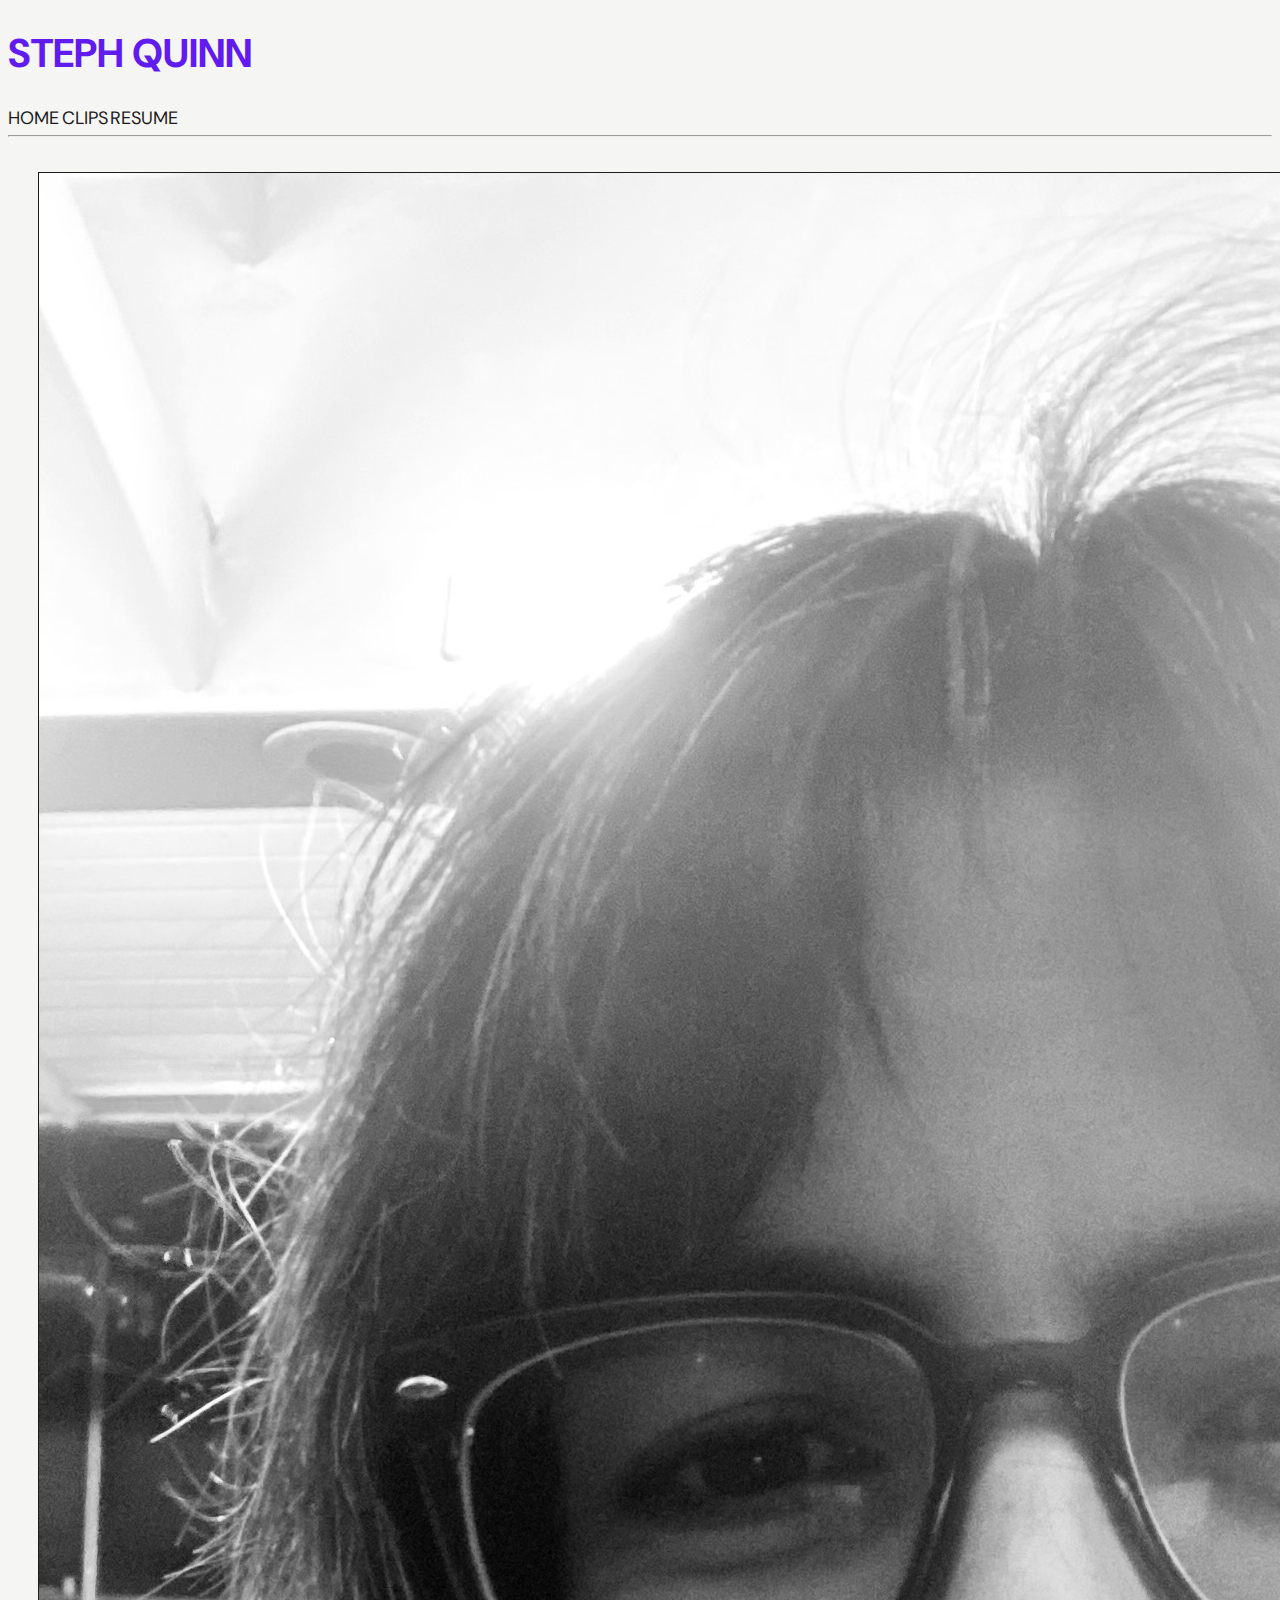
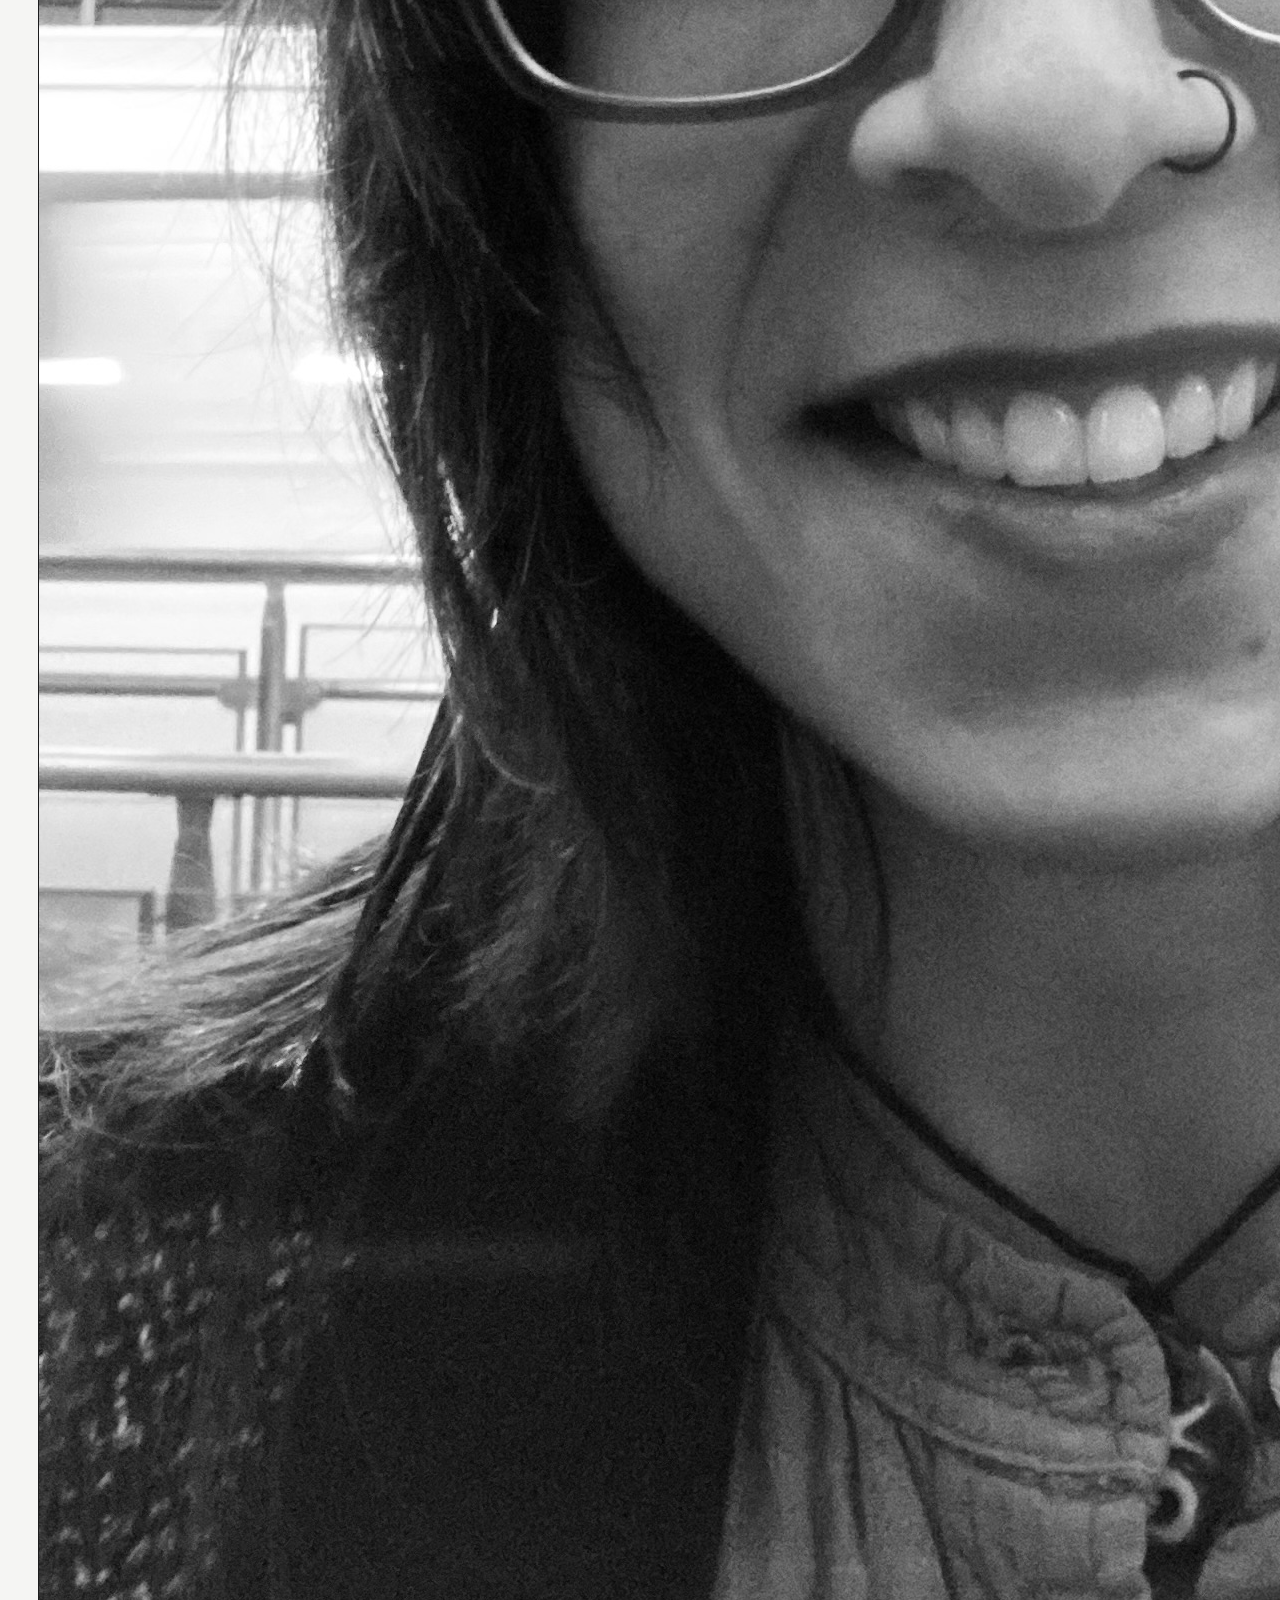
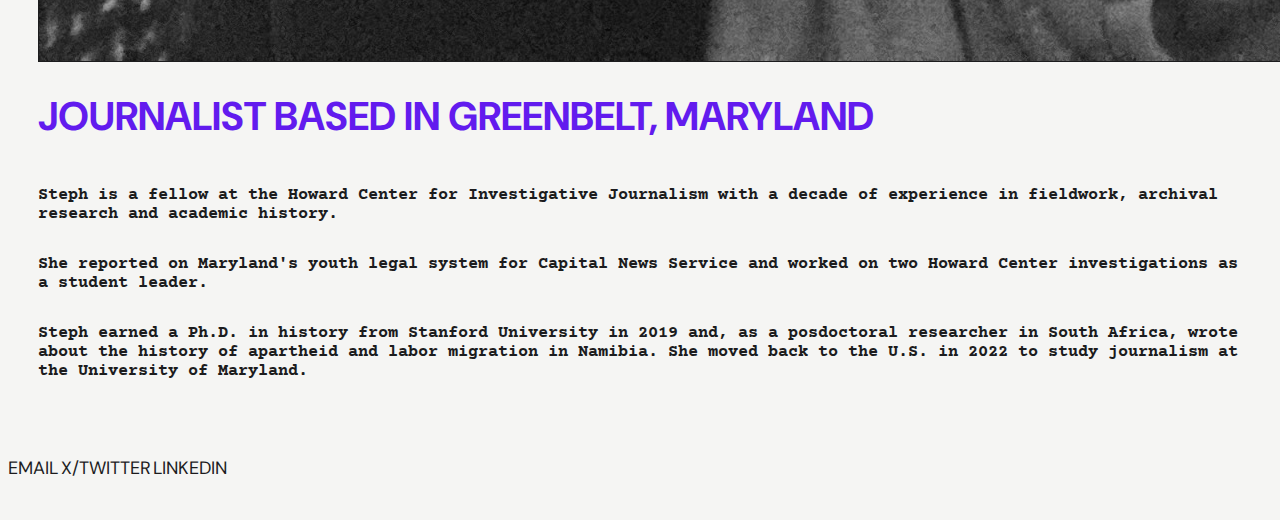
<file: mjday/index.html>
<!DOCTYPE html>
<html lang="en">

<head>
    <meta charset="utf-8">
    <meta name="viewport" content="width=device-width, initial-scale=1.0">
    <meta http-equiv="X-UA-Compatible" content="ie=edge">
    <!--seo-->
    <title>Steph Quinn</title>
    <meta name="description"
        content="Steph Quinn is a journalist with a decade of experience in fieldwork, archival research and academic history.">
    <!--fonts-->
    <link rel="preconnect" href="https://fonts.googleapis.com">
    <link rel="preconnect" href="https://fonts.gstatic.com" crossorigin>
    <link
        href="https://fonts.googleapis.com/css2?family=Courier+Prime:ital,wght@0,400;0,700;1,400;1,700&family=DM+Sans:ital,opsz,wght@0,9..40,100..1000;1,9..40,100..1000&display=swap"
        rel="stylesheet">
    <link href="https://fonts.googleapis.com/css2?family=DM+Sans:ital,opsz,wght@0,9..40,500;1,9..40,500&display=swap"
        rel="stylesheet">

    <!--css-->
    <link href="https://cdn.jsdelivr.net/npm/bootstrap@5.3.0-alpha1/dist/css/bootstrap.min.css" rel="stylesheet"
        integrity="sha384-GLhlTQ8iRABdZLl6O3oVMWSktQOp6b7In1Zl3/Jr59b6EGGoI1aFkw7cmDA6j6gD" crossorigin="anonymous">
    <link rel="stylesheet" href="assets/css/site.css">
</head>

<body>
    <div class="container-fluid">
        <header>
            <div class="row">
                <div class="col-md-8">
                    <h1>
                        Steph Quinn
                    </h1>
                </div>
                <div class="col-md-4">
                    <nav class="gap-3 d-flex justify-content-end">
                        <a class="btn btn-link" href="#" role="button">Home</a>
                        <a class="btn btn-link" href="clips/index.html" role="button">Clips</a>
                        <a class="btn btn-link" href="resume/index.html" role="button">Resume</a>
                    </nav>
                </div>
                <hr>
            </div>
        </header>


        <div class="container vertical-center">
            <div class="row justify-content-center">
            <div class="col-6 headshot">
                <img src="assets/images/portfolio-photo.jpg" class="img-fluid"
                    alt="Headshot of Steph Quinn at a metro station.">
            </div>
            <div class="col-6">
                <h1>
                    Journalist based in Greenbelt, Maryland
                </h1>
                <h2>
                    Steph is a fellow at the Howard Center for Investigative Journalism with a decade of experience
                    in
                    fieldwork, archival research and academic
                    history.
                </h2>
                <h2>
                    She reported on Maryland's youth legal system for Capital News Service and worked on two Howard
                    Center investigations as a student leader.
                </h2>
                <h2>
                    Steph earned a Ph.D. in history from Stanford University in 2019 and, as a posdoctoral
                    researcher in
                    South Africa, wrote about the history of apartheid and labor migration in Namibia. She moved
                    back to
                    the U.S. in 2022 to study journalism at the University of Maryland.
                </h2>
            </div>
        </div>
        

    </div>

    <footer>

        <nav class="gap-3 d-flex justify-content-center">
            <a class="btn btn-link" href="mailto:squinn14@umd.edu" role="button">Email</a>
            <a class="btn btn-link" href="https://twitter.com/stephquinn721" role="button">X/Twitter</a>
            <a class="btn btn-link" href="https://www.linkedin.com/in/steph-quinn-aa29b450/" role="button">LinkedIn</a>
        </nav>

    </footer>

    <script src="https://cdn.jsdelivr.net/npm/bootstrap@5.3.0-alpha1/dist/js/bootstrap.bundle.min.js"
        integrity="sha384-w76AqPfDkMBDXo30jS1Sgez6pr3x5MlQ1ZAGC+nuZB+EYdgRZgiwxhTBTkF7CXvN"
        crossorigin="anonymous"></script>
</body>

</html>
</file>
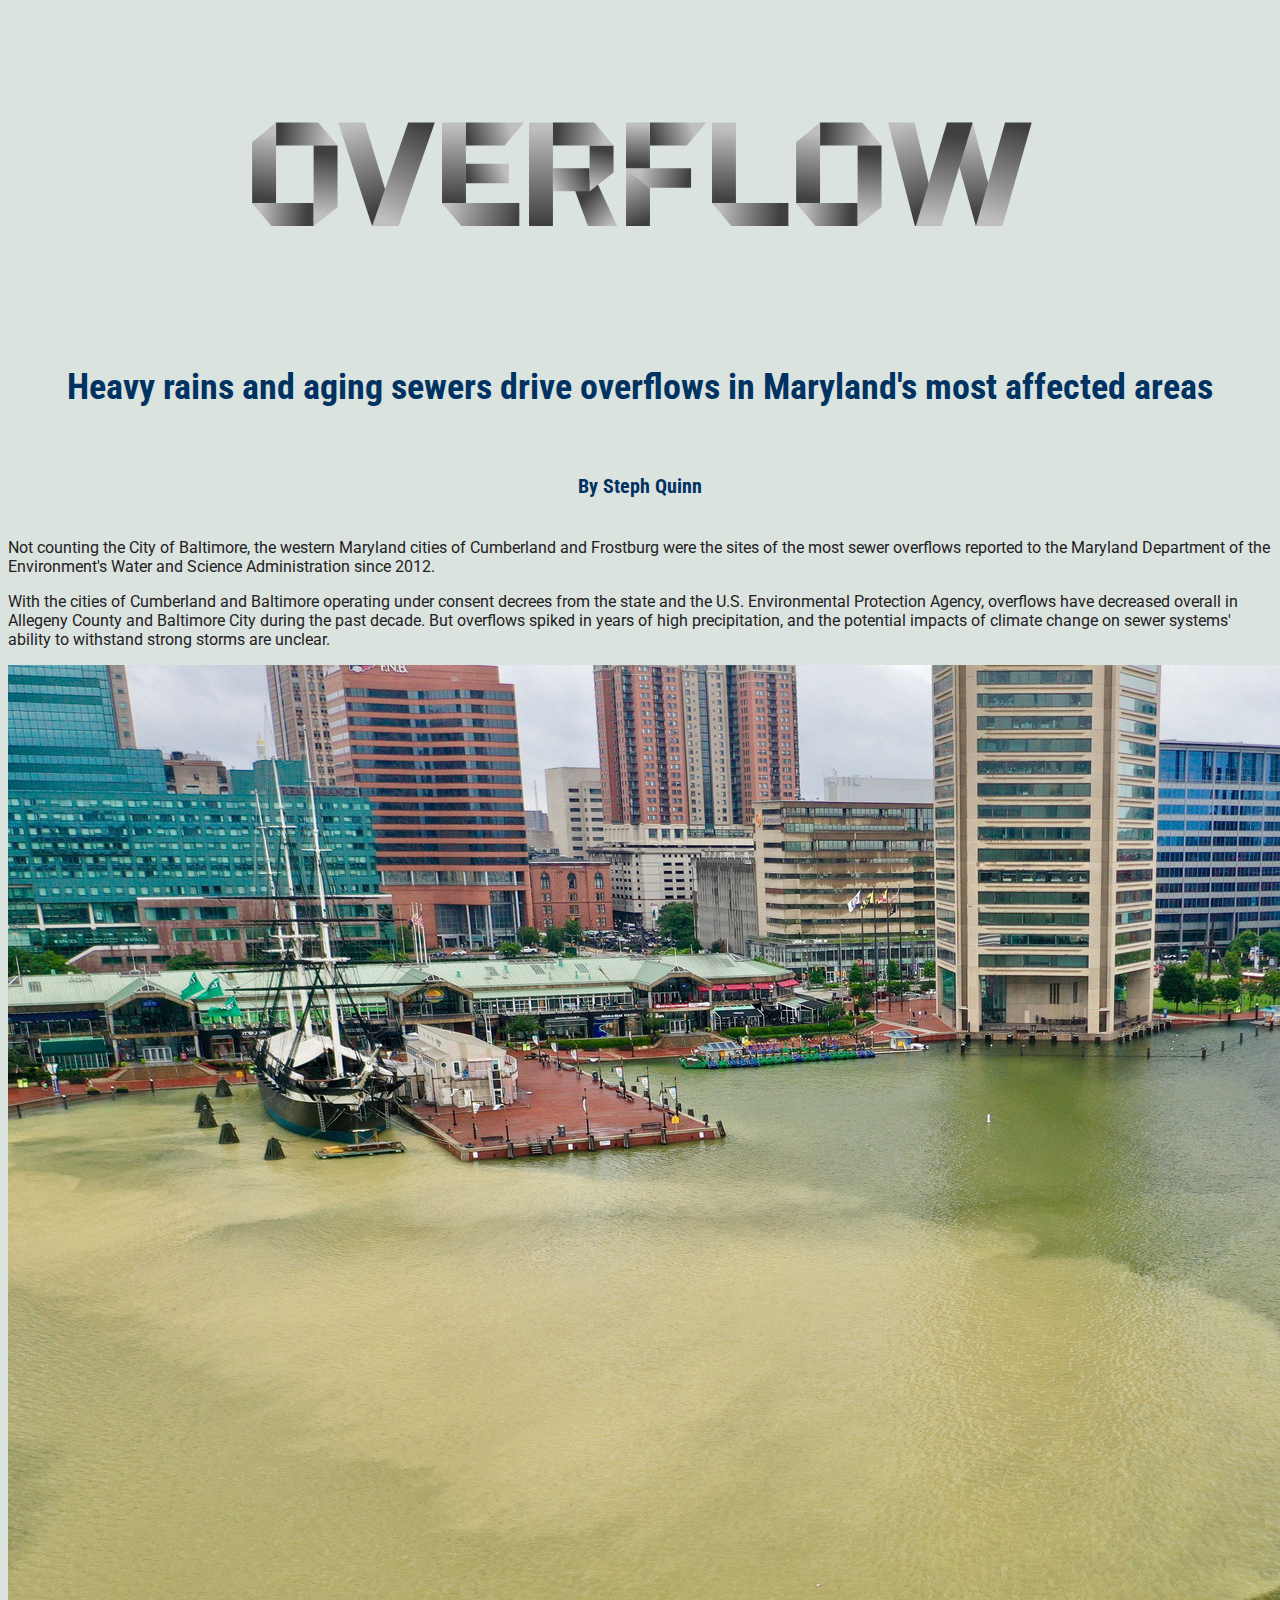
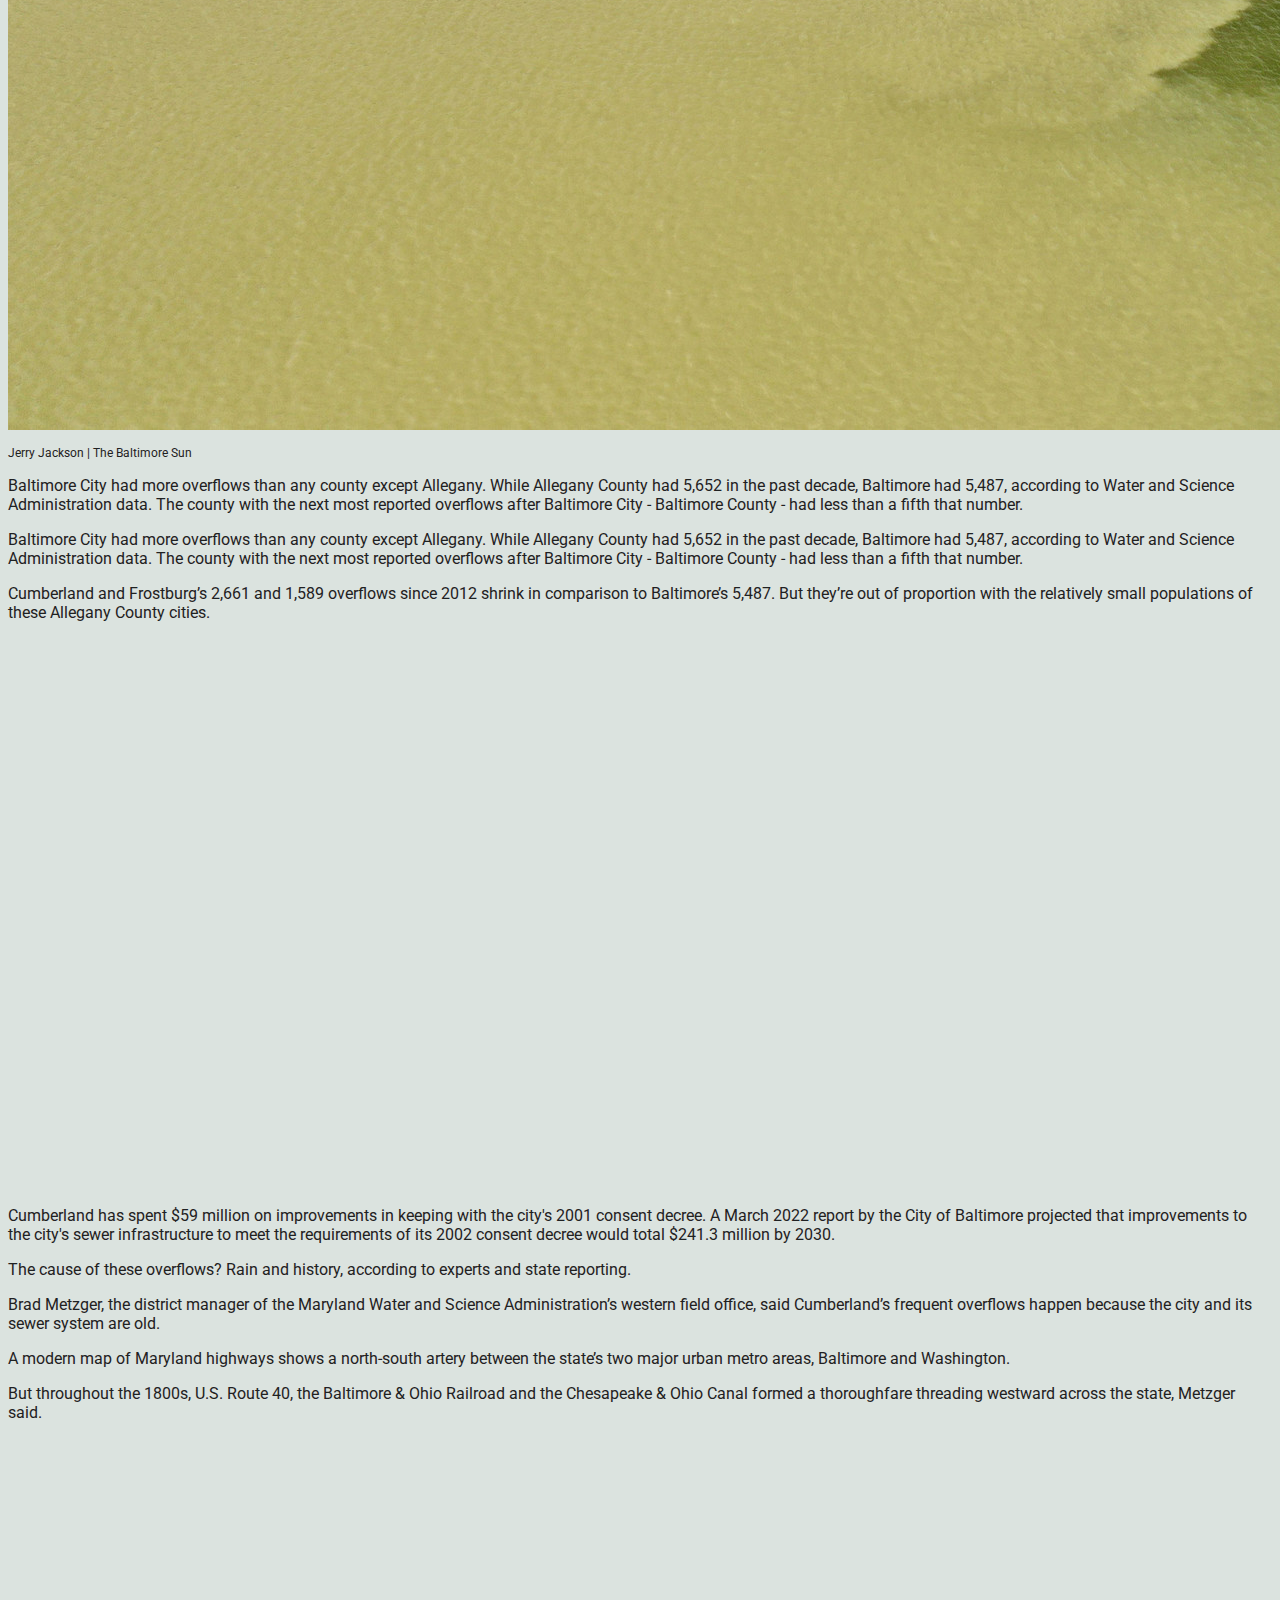
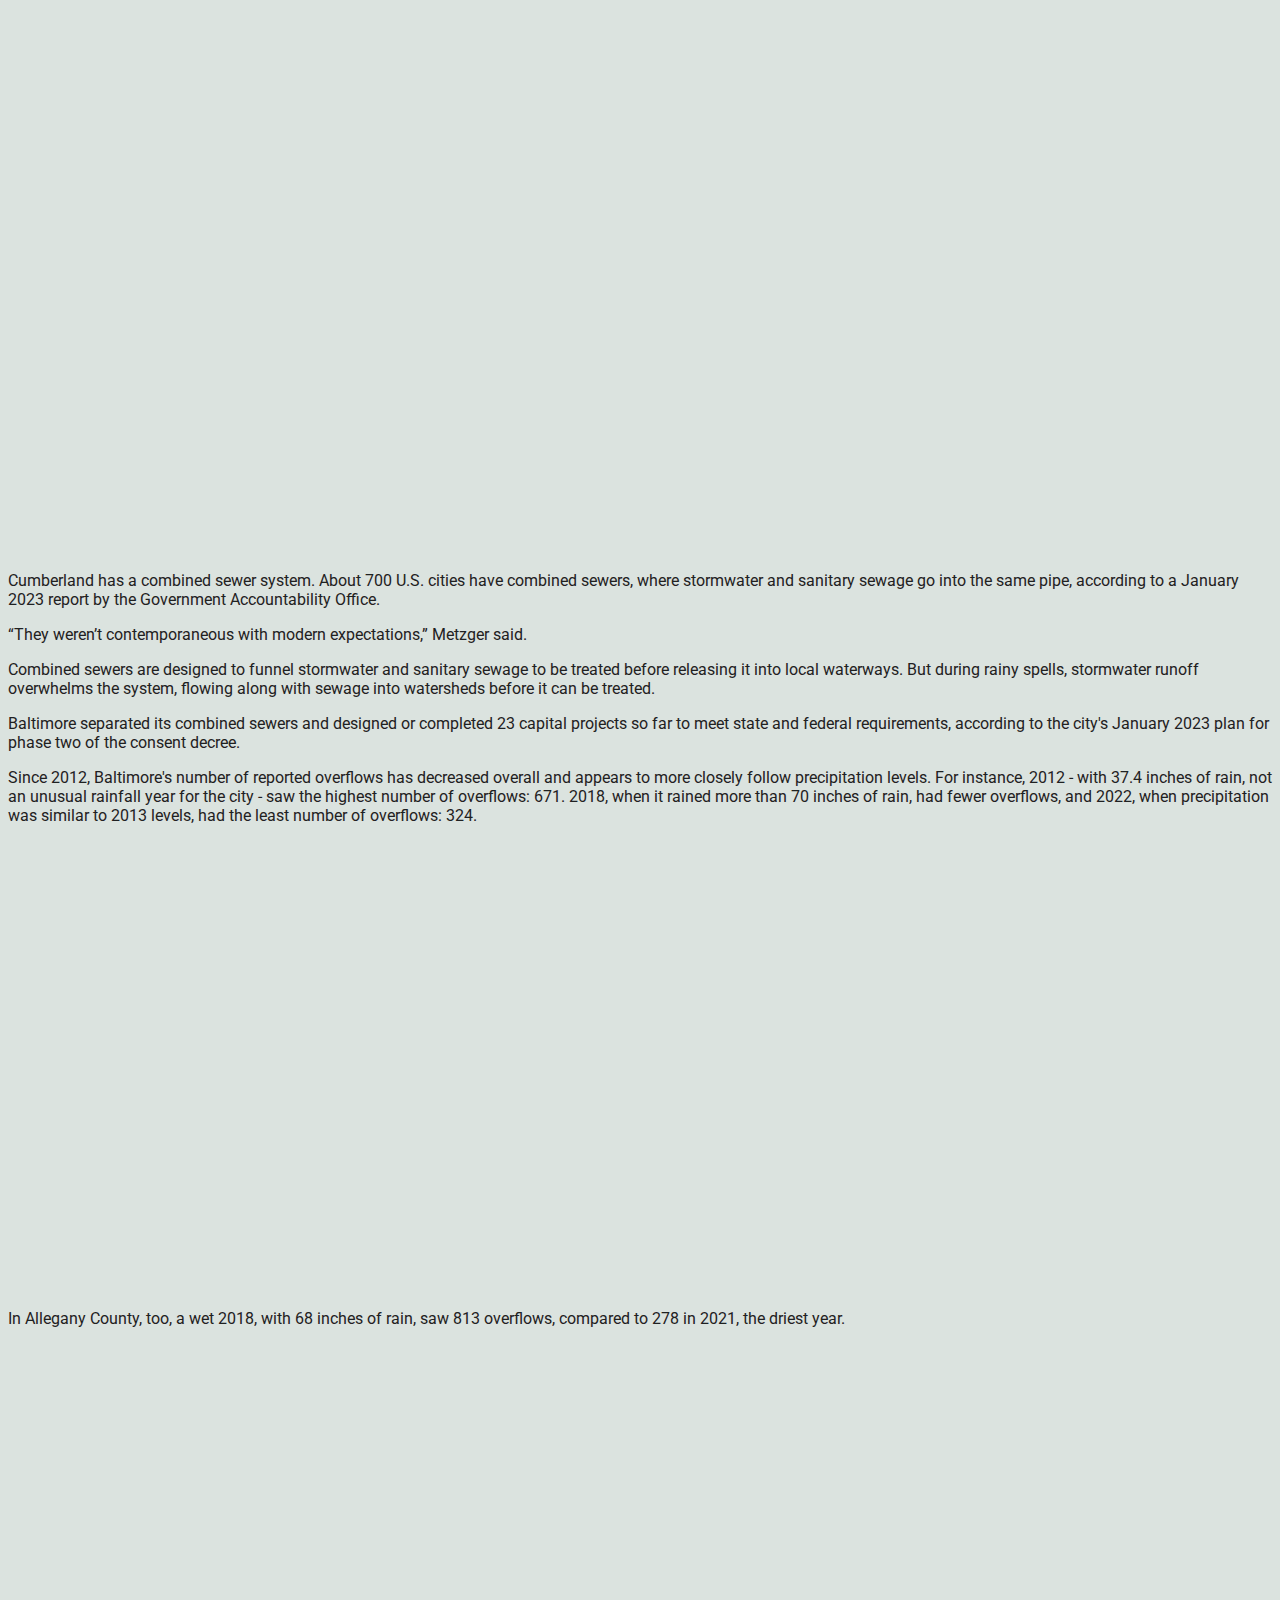
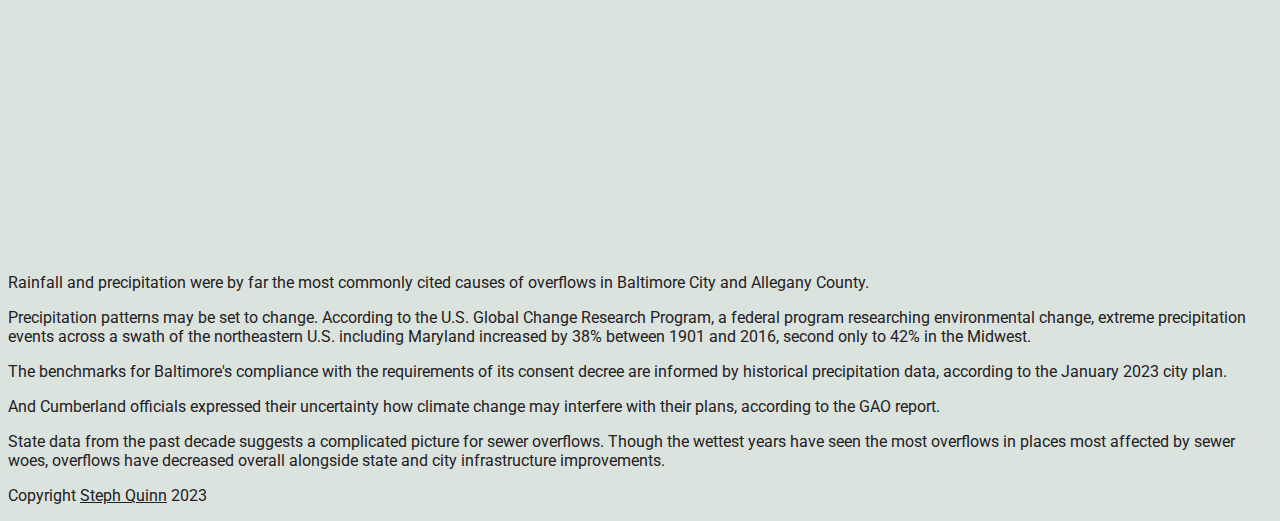
<file: class/final/index.html>
<!DOCTYPE html>
<html lang="en">

<head>
    <meta charset="utf-8">
    <meta name="viewport" content="width=device-width, initial-scale=1.0">
    <meta http-equiv="X-UA-Compatible" content="ie=edge">
    <!--seo-->
    <title>Heavy rains and aging sewers drive overflows in Maryland's most affected areas</title>
    <meta name="description"
        content="State upgrades of aging sewer infrastructure have coincided with fewer overflows over the past decade, but heavy precipitation still poses a threat.">
    <!--fonts-->
    <link rel="preconnect" href="https://fonts.googleapis.com">
    <link rel="preconnect" href="https://fonts.gstatic.com" crossorigin>
    <link href="https://fonts.googleapis.com/css2?family=Foldit:wght@500&display=swap" rel="stylesheet">
    <link href="https://fonts.googleapis.com/css2?family=Roboto+Condensed&display=swap" rel="stylesheet">
    <link href="https://fonts.googleapis.com/css2?family=Roboto&display=swap" rel="stylesheet">
    <!--css-->
    <link href="https://cdn.jsdelivr.net/npm/bootstrap@5.3.0-alpha1/dist/css/bootstrap.min.css" rel="stylesheet"
        integrity="sha384-GLhlTQ8iRABdZLl6O3oVMWSktQOp6b7In1Zl3/Jr59b6EGGoI1aFkw7cmDA6j6gD" crossorigin="anonymous">
    <link rel="stylesheet" href="css/final.css">
</head>

<body>
    <div class="container">
        <div class="row">
            <div class="col offset-md-1 col-md-10">
                <header>
                    <h1>OVERFLOW</h1>
                    <h2>Heavy rains and aging sewers drive overflows in Maryland's most affected areas</h2>
                    <h3>By Steph Quinn</h3>
                </header>
            </div>
        </div>
        <main>
            <div class="row">
                <div class="col offset-md-1 col-md-10">
                    <p>Not counting the City of Baltimore, the western Maryland cities of Cumberland and Frostburg were
                        the
                        sites of the most sewer overflows reported to the Maryland Department of the Environment's Water
                        and
                        Science Administration since 2012.</p>
                    <p>With the cities of Cumberland and Baltimore operating under consent decrees from the state and
                        the
                        U.S.
                        Environmental Protection Agency, overflows have decreased overall in Allegeny County and
                        Baltimore
                        City
                        during the past decade. But overflows spiked in years of high
                        precipitation, and the potential impacts of climate change on sewer systems' ability to
                        withstand strong storms are unclear.
                    </p>
                </div>
            </div>
            <div class="row">
                <div class="col offset-md-2 col-md-8">
                    <div class="text-center">
                        <img src="images/innerharbor.jpg" class="img-fluid center-block"
                            alt="A ribbon of brownish green flows across Baltimore's Inner Harbor during a suspected water main break in 2019.">
                    </div>
                    <p class="credit"> Jerry Jackson | The Baltimore Sun</p>
                </div>
            </div>
            <div class="row">
                <div class="col offset-md-1 col-md-10">
                    <p>Baltimore City had more overflows than any county except Allegany. While Allegany County had
                        5,652 in
                        the
                        past decade, Baltimore had 5,487, according to Water and Science Administration data. The county
                        with
                        the next most reported overflows after Baltimore City - Baltimore County - had less than a fifth
                        that
                        number. </p>

                    <p>Baltimore City had more overflows than any county except Allegany. While Allegany County had
                        5,652 in
                        the
                        past decade, Baltimore had 5,487, according to Water and Science Administration data. The county
                        with
                        the next most reported overflows after Baltimore City - Baltimore County - had less than a fifth
                        that
                        number. </p>
                    <p>Cumberland and Frostburg’s 2,661 and 1,589 overflows since 2012 shrink in comparison to
                        Baltimore’s
                        5,487. But they’re out of proportion with the relatively small populations of these Allegany
                        County
                        cities.</p>
                </div>
            </div>
            <div class="row">
                <div class="col offset-md-2 col-md-8">
                    <div class="map">
                        <iframe
                            title="Allegany County and Baltimore City led Maryland in reported sewer overflows since 2012"
                            aria-label="Map" id="datawrapper-chart-S1Uho" src="https://datawrapper.dwcdn.net/S1Uho/2/"
                            scrolling="no" frameborder="0" style="width: 0; min-width: 100% !important; border: none;"
                            height="500" data-external="1"></iframe>
                        <script type="text/javascript">!function () { "use strict"; window.addEventListener("message", (function (a) { if (void 0 !== a.data["datawrapper-height"]) { var e = document.querySelectorAll("iframe"); for (var t in a.data["datawrapper-height"]) for (var r = 0; r < e.length; r++)if (e[r].contentWindow === a.source) { var i = a.data["datawrapper-height"][t] + "px"; e[r].style.height = i } } })) }();
                        </script>
                    </div>
                </div>
            </div>
            <div class="row">
                <div class="col offset-md-1 col-md-10">
                    <p>Cumberland has spent $59 million on improvements in keeping with the city's 2001 consent decree.
                        A
                        March
                        2022 report by the City of Baltimore projected that improvements to the city's sewer
                        infrastructure
                        to meet the requirements of its 2002 consent decree would total $241.3 million by 2030.</p>
                    <p>The cause of these overflows? Rain and history, according to experts and state reporting.</p>
                    <p>Brad Metzger, the district manager of the Maryland Water and Science Administration’s western
                        field
                        office, said Cumberland’s frequent overflows happen because the city and its sewer system are
                        old.
                    </p>
                    <p>A modern map of Maryland highways shows a north-south artery between the state’s two major urban
                        metro
                        areas, Baltimore and Washington.</p>
                    <p>But throughout the 1800s, U.S. Route 40, the Baltimore & Ohio Railroad and the Chesapeake & Ohio
                        Canal
                        formed a thoroughfare threading westward across the state, Metzger said.</p>
                </div>
            </div>
            <div class="row">
                <div class="col offset-md-2 col-md-8">
                    <iframe frameborder="0" class="juxtapose" width="100%" height="665"
                        src="https://cdn.knightlab.com/libs/juxtapose/latest/embed/index.html?uid=1217aa56-ef97-11ed-b5bd-6595d9b17862"></iframe>
                </div>
            </div>
            <div class="row">
                <div class="col offset-md-1 col-md-10">
                    <p>Cumberland has a combined sewer system. About 700 U.S. cities have combined sewers, where
                        stormwater and sanitary sewage go into the same pipe, according to a January 2023 report by the
                        Government
                        Accountability Office.</p>
                    <p>“They weren’t contemporaneous with modern expectations,” Metzger said.</p>
                    <p>Combined sewers are designed to funnel stormwater and sanitary sewage to be treated before
                        releasing it
                        into local waterways.
                        But during rainy spells, stormwater runoff overwhelms the system, flowing along with sewage into
                        watersheds
                        before it can be treated.</p>
                    <p>Baltimore separated its combined sewers and designed or completed 23 capital projects so far to
                        meet
                        state and federal requirements, according to the city's January 2023 plan for phase two of the
                        consent
                        decree.</p>
                    <p>Since 2012, Baltimore's number of reported overflows has decreased overall and appears to more
                        closely
                        follow
                        precipitation levels. For instance, 2012 - with 37.4 inches of rain, not an unusual rainfall
                        year for the city - saw the highest number of overflows: 671. 2018, when it rained more than 70
                        inches
                        of rain, had fewer overflows, and 2022, when precipitation was similar to 2013 levels, had the
                        least
                        number of overflows: 324.</p>
                </div>
            </div>
            <div class="row">
                <div class="col offset-md-2 col-md-8">
                    <div class="baltimore">
                        <iframe
                            title="Baltimore City sewer overflows have decreased overall, may increasingly reflect precipitation"
                            aria-label="Interactive area chart" id="datawrapper-chart-irLZZ"
                            src="https://datawrapper.dwcdn.net/irLZZ/1/" scrolling="no" frameborder="0"
                            style="width: 0; min-width: 100% !important; border: none;" height="400"
                            data-external="1"></iframe>
                        <script type="text/javascript">!function () { "use strict"; window.addEventListener("message", (function (a) { if (void 0 !== a.data["datawrapper-height"]) { var e = document.querySelectorAll("iframe"); for (var t in a.data["datawrapper-height"]) for (var r = 0; r < e.length; r++)if (e[r].contentWindow === a.source) { var i = a.data["datawrapper-height"][t] + "px"; e[r].style.height = i } } })) }();
                        </script>
                    </div>
                </div>
            </div>
            <div class="row">
                <div class="col offset-md-1 col-md-10">
                    <p>In Allegany County, too, a wet 2018, with 68 inches of rain, saw 813 overflows, compared to 278
                        in 2021,
                        the driest year.</p>
                </div>
            </div>
            <div class="row">
                <div class="col offset-md-2 col-md-8">
                    <div class="allegany">
                        <iframe
                            title="Allegany County sewer overflows have decreased overall, spiked with 2018 precipitation"
                            aria-label="Interactive area chart" id="datawrapper-chart-gQUAF"
                            src="https://datawrapper.dwcdn.net/gQUAF/3/" scrolling="no" frameborder="0"
                            style="width: 0; min-width: 100% !important; border: none;" height="461"
                            data-external="1"></iframe>
                        <script type="text/javascript">!function () { "use strict"; window.addEventListener("message", (function (a) { if (void 0 !== a.data["datawrapper-height"]) { var e = document.querySelectorAll("iframe"); for (var t in a.data["datawrapper-height"]) for (var r = 0; r < e.length; r++)if (e[r].contentWindow === a.source) { var i = a.data["datawrapper-height"][t] + "px"; e[r].style.height = i } } })) }();
                        </script>
                    </div>
                </div>
            </div>
            <div class="row">
                <div class="col offset-md-1 col-md-10">
                    <p>
                        Rainfall and precipitation were by far the most commonly cited causes of overflows in Baltimore
                        City and
                        Allegany County.</p>
                    <p>Precipitation patterns may be set to change. According to the U.S. Global Change Research
                        Program, a
                        federal program researching environmental change,
                        extreme precipitation events across a swath of the northeastern U.S. including Maryland
                        increased by 38%
                        between 1901 and 2016, second only to 42% in the Midwest.
                    </p>
                    <p>The benchmarks for Baltimore's compliance with the requirements of its consent decree are
                        informed by
                        historical precipitation data, according to the January 2023 city plan.
                    </p>
                    <p>And Cumberland officials expressed their uncertainty how climate change may interfere with their
                        plans,
                        according to the GAO report.
                    </p>
                    <p>
                        State data from the past decade suggests a complicated picture for sewer overflows. Though the
                        wettest years have seen the most overflows in places most affected by sewer woes, overflows have
                        decreased overall alongside state and city infrastructure improvements.
                    </p>
                </div>
            </div>
        </main>
        <footer>
            <div class="row">
                <div class="col offset-md-1 col-md-10">
                    <p>Copyright <a href="https://stephquinn.github.io" class="copyright">Steph Quinn</a> 2023</p>
                </div>
            </div>
        </footer>
    </div>
</body>
</html>
</file>
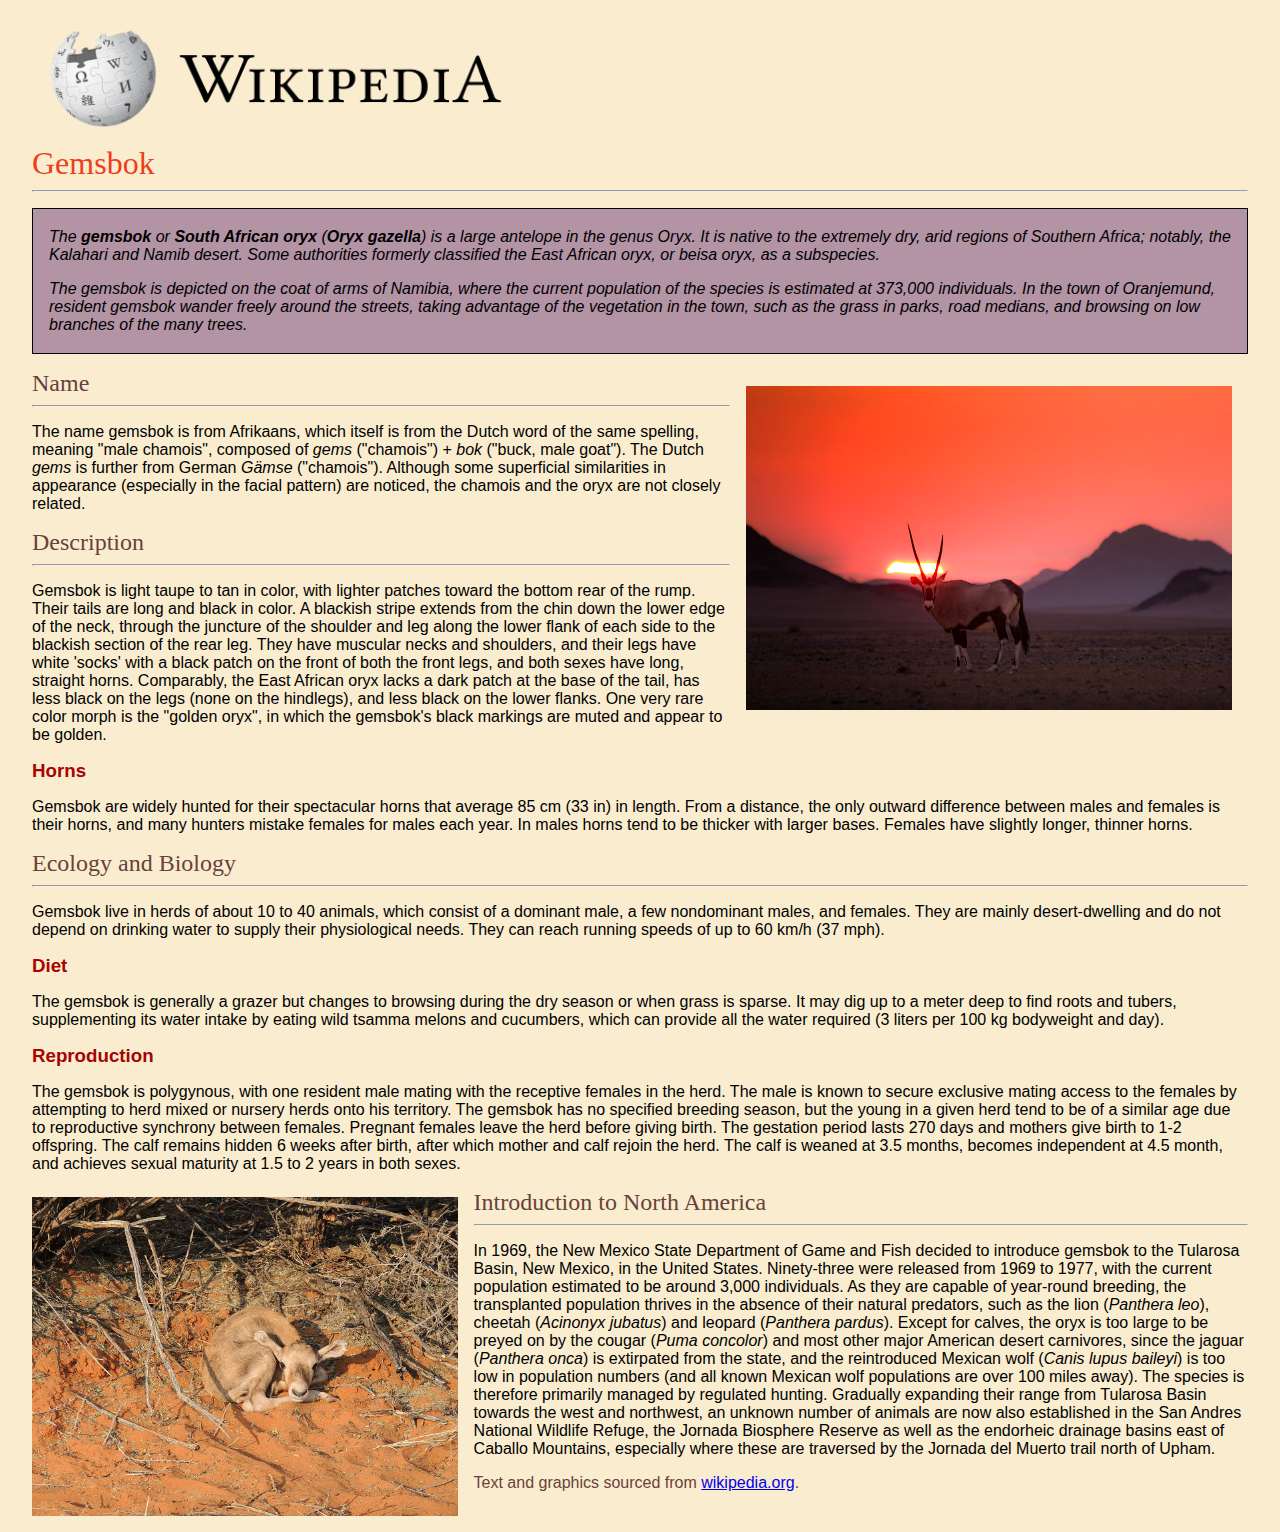
<file: class/wikipedia/index.html>
<!DOCTYPE html>
<html lang="en">

<head>
    <meta charset="utf-8">
    <meta name="viewport" content="width=device-width, initial-scale=1.0">
    <meta http-equiv="X-UA-Compatible" content="ie=edge">
    <title>Gemsbok - Wikipedia</title>
    <meta name="description"
        content="The gemsbok or South African oryx is a large antelope indigenous to the arid regions of Southern Africa.">
    <link rel="stylesheet" href="css/wikipedia.css">
</head>

<body>
    <div class="logo">
        <img src="images/wikipedia_logo.png" alt="Wikipedia logo of globe made of puzzle pieces">
    </div>
    <header>
        <h1>Gemsbok</h1>
        <hr>
        <section class="intro">
            <p>The <b>gemsbok</b> or <b>South African oryx</b> (<b><i>Oryx gazella</i></b>) is a large antelope in the
                genus
                <i>Oryx</i>. It is native
                to
                the
                extremely dry, arid regions of Southern Africa; notably, the Kalahari and Namib desert. Some authorities
                formerly classified the East African oryx, or beisa oryx, as a subspecies.
            </p>
            <p>The gemsbok is depicted on the coat of arms of Namibia, where the current population of the species is
                estimated at 373,000 individuals. In the town of Oranjemund, resident gemsbok wander freely around the
                streets, taking advantage of the vegetation in the town, such as the grass in parks, road medians, and
                browsing
                on low branches of the many trees.</p>
        </section>
        <div class="intro_image">
            <img src="images/oryx_sossusvlei.jpeg" alt="Lone oryx in the Namibian desert at sunset">
        </div>
    </header>
    <main>
        <h2>Name</h2>
        <hr>
        <p>The name gemsbok is from Afrikaans, which itself is from the Dutch word of the same spelling, meaning "male
            chamois", composed of <i>gems</i> ("chamois") + <i>bok</i> ("buck, male goat"). The Dutch <i>gems</i> is
            further
            from German <i>Gämse</i> ("chamois"). Although some superficial similarities in appearance (especially in
            the
            facial
            pattern) are noticed, the chamois and the oryx are not closely related.</p>
        <h2>Description</h2>
        <hr>
        <p>Gemsbok is light taupe to tan in color, with lighter patches toward the bottom rear of the rump. Their tails
            are
            long and black in color. A blackish stripe extends from the chin down the lower edge of the neck, through
            the
            juncture of the shoulder and leg along the lower flank of each side to the blackish section of the rear leg.
            They have muscular necks and shoulders, and their legs have white 'socks' with a black patch on the front of
            both the front legs, and both sexes have long, straight horns. Comparably, the East African oryx lacks a
            dark
            patch at the base of the tail, has less black on the legs (none on the hindlegs), and less black on the
            lower
            flanks. One very rare color morph is the "golden oryx", in which the gemsbok's black markings are muted and
            appear to be golden.</p>
        <h3>Horns</h3>
        <p>Gemsbok are widely hunted for their spectacular horns that average 85 cm (33 in) in length. From a distance,
            the
            only outward difference between males and females is their horns, and many hunters mistake females for males
            each year. In males horns tend to be thicker with larger bases. Females have slightly longer, thinner horns.
        </p>
        <h2>Ecology and Biology</h2>
        <hr>
        <p>Gemsbok live in herds of about 10 to 40 animals, which consist of a dominant male, a few nondominant males,
            and
            females. They are mainly desert-dwelling and do not depend on drinking water to supply their physiological
            needs. They can reach running speeds of up to 60 km/h (37 mph).</p>
        <h3>Diet</h3>
        <p>The gemsbok is generally a grazer but changes to browsing during the dry season or when grass is sparse. It
            may
            dig up to a meter deep to find roots and tubers, supplementing its water intake by eating wild tsamma melons
            and
            cucumbers, which can provide all the water required (3 liters per 100 kg bodyweight and day).</p>
        <h3>Reproduction</h3>
        <p>The gemsbok is polygynous, with one resident male mating with the receptive females in the herd. The male is
            known to secure exclusive mating access to the females by attempting to herd mixed or nursery herds onto his
            territory. The gemsbok has no specified breeding season, but the young in a given herd tend to be of a
            similar
            age due to reproductive synchrony between females. Pregnant females leave the herd before giving birth. The
            gestation period lasts 270 days and mothers give birth to 1-2 offspring. The calf remains hidden 6 weeks
            after
            birth, after which mother and calf rejoin the herd. The calf is weaned at 3.5 months, becomes independent at
            4.5
            month, and achieves sexual maturity at 1.5 to 2 years in both sexes.</p>
        <div class="baby_gemsbok_image">
            <img src="images/baby_gemsbok.jpeg" alt="Days-old gemsbok fawn">
        </div>
        <h2>Introduction to North America</h2>
        <hr>
        <p>In 1969, the New Mexico State Department of Game and Fish decided to introduce gemsbok to the Tularosa Basin,
            New
            Mexico, in the United States. Ninety-three were released from 1969 to 1977, with the current population
            estimated to be around 3,000 individuals. As they are capable of year-round breeding, the transplanted
            population thrives in the absence of their natural predators, such as the lion (<i>Panthera leo</i>),
            cheetah
            (<i>Acinonyx jubatus</i>) and leopard (<i>Panthera pardus</i>). Except for calves, the oryx is too large to
            be
            preyed on by the cougar (<i>Puma concolor</i>) and most other major American desert carnivores, since the
            jaguar
            (<i>Panthera onca</i>) is extirpated from the state, and the reintroduced Mexican wolf (<i>Canis lupus
                baileyi</i>) is too low in population numbers (and all known Mexican wolf populations are over 100 miles
            away). The species is therefore primarily managed by regulated hunting. Gradually expanding their range from
            Tularosa Basin towards the west and northwest, an unknown number of animals are now also established in the
            San
            Andres National Wildlife Refuge, the Jornada Biosphere Reserve as well as the endorheic drainage basins east
            of
            Caballo Mountains, especially where these are traversed by the Jornada del Muerto trail north of Upham.</p>
    </main>
    <footer>
        <p>Text and graphics sourced from <a href="https://en.wikipedia.org/wiki/Gemsbok">wikipedia.org</a>.</p>
    </footer>
</body>

</html>
</file>
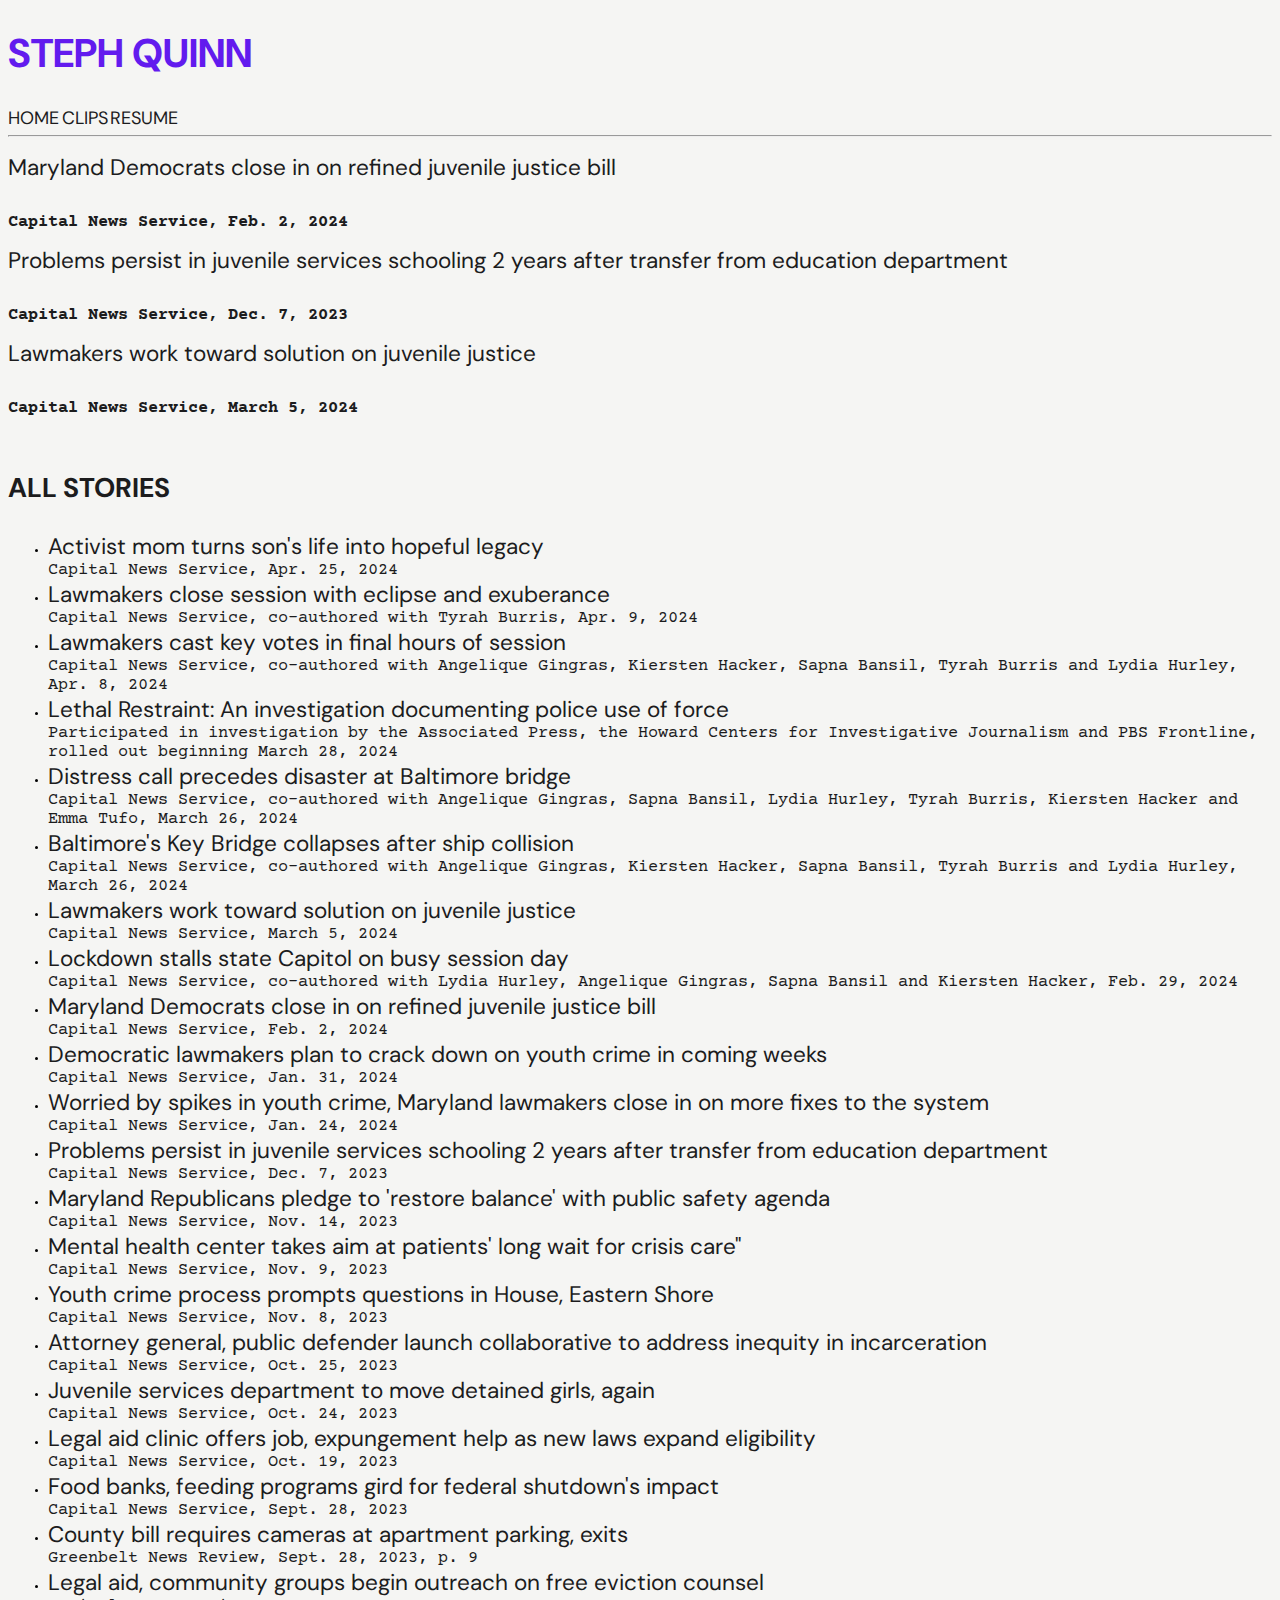
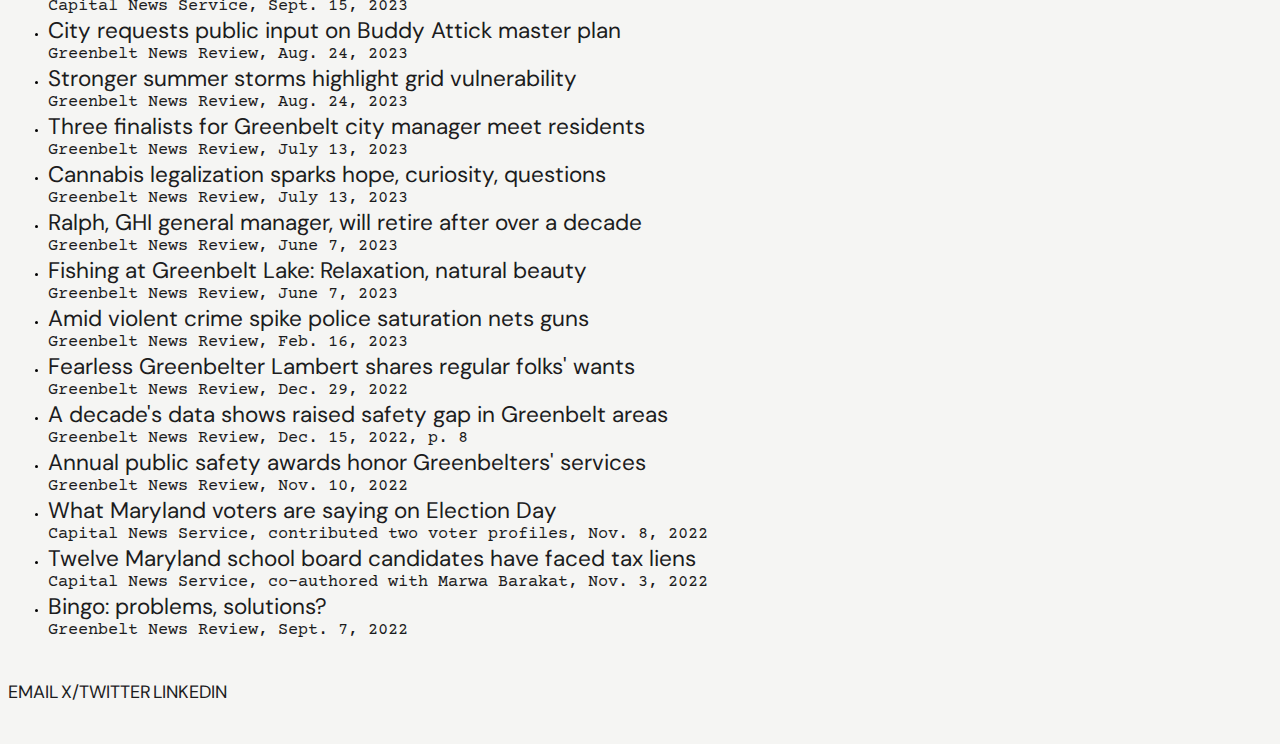
<file: mjday/clips/index.html>
<!DOCTYPE html>
<html lang="en">


<head>
    <meta charset="utf-8">
    <meta name="viewport" content="width=device-width, initial-scale=1.0">
    <meta http-equiv="X-UA-Compatible" content="ie=edge">
    <!--seo-->
    <title>Steph Quinn</title>
    <meta name="description"
        content="Steph Quinn is a journalist with a decade of experience in fieldwork, archival research and academic history.">
    <!--fonts-->
    <link rel="preconnect" href="https://fonts.googleapis.com">
    <link rel="preconnect" href="https://fonts.gstatic.com" crossorigin>
    <link
        href="https://fonts.googleapis.com/css2?family=Courier+Prime:ital,wght@0,400;0,700;1,400;1,700&family=DM+Sans:ital,opsz,wght@0,9..40,100..1000;1,9..40,100..1000&display=swap"
        rel="stylesheet">
    <link href="https://fonts.googleapis.com/css2?family=DM+Sans:ital,opsz,wght@0,9..40,500;1,9..40,500&display=swap"
        rel="stylesheet">
    <!--css-->
    <link href="https://cdn.jsdelivr.net/npm/bootstrap@5.3.0-alpha1/dist/css/bootstrap.min.css" rel="stylesheet"
        integrity="sha384-GLhlTQ8iRABdZLl6O3oVMWSktQOp6b7In1Zl3/Jr59b6EGGoI1aFkw7cmDA6j6gD" crossorigin="anonymous">
    <link rel="stylesheet" href="../assets/css/site.css">
</head>

<body>
    <div class="container-fluid">
        <header>
            <div class="row">
                <div class="col-md-8">
                    <h1>
                        Steph Quinn
                    </h1>
                </div>
                <div class="col-md-4">
                    <nav class="gap-3 d-flex justify-content-end">
                        <a class="btn btn-link" href="../index.html" role="button">Home</a>
                        <a class="btn btn-link" href="#" role="button">Clips</a>
                        <a class="btn btn-link" href="../resume/index.html" role="button">Resume</a>
                    </nav>
                </div>
                <hr>
            </div>
        </header>

        <cards>

            <div class="row">
                <div class="col-sm-4 mb-3 mb-sm-0">
                    <div class="card">
                        <div class="card-body">
                            <a class="card-title"
                                href="https://cnsmaryland.org/2024/02/22/democrats-close-in-on-refined-juvenile-justice-bill">Maryland
                                Democrats close in on refined juvenile justice bill</a>
                            <h2 class="card-subtitle mb-2 text-body-secondary">Capital News Service, Feb. 2, 2024</h2>
                        </div>
                    </div>
                </div>

                <div class="col-sm-4 mb-3 mb-sm-0">
                    <div class="card">
                        <div class="card-body">
                            <a class="card-title"
                                href="https://cnsmaryland.org/2023/12/07/problems-persist-juvenile-services-education-transfer-education-department/">Problems
                                persist in juvenile services schooling 2 years after transfer from education
                                department</a>
                            <h2 class="card-subtitle mb-2 text-body-secondary">Capital News Service, Dec. 7, 2023</h2>
                        </div>
                    </div>
                </div>

                <div class="col-sm-4 mb-3 mb-sm-0">
                    <div class="card">
                        <div class="card-body">
                            <a class="card-title"
                                href="https://cnsmaryland.org/2024/03/05/lawmakers-work-toward-solution-on-juvenile-justice/">Lawmakers
                                work toward solution on juvenile justice</a>
                            <h2 class="card-subtitle mb-2 text-body-secondary">Capital News Service, March 5, 2024</h2>
                        </div>
                    </div>
                </div>

            </div>
        </cards>

        <otherclips>

            <h3>All Stories</h3>
            <ul>
                <li>
                    <a class="link"
                        href="https://cnsmaryland.org/2024/04/25/activist-mom-turns-sons-life-into-hopeful-legacy/">Activist
                        mom turns son's life into hopeful legacy</a><br><span class="date">Capital News Service, Apr.
                        25, 2024</span>
                </li>
                <li>
                    <a class="link"
                        href="https://cnsmaryland.org/2024/04/09/lawmakers-close-session-with-eclipse-and-exuberance/">Lawmakers
                        close session with eclipse and exuberance</a><br><span class="date">Capital News Service,
                        co-authored with Tyrah Burris, Apr. 9, 2024</span>
                </li>
                <li>
                    <a class="link"
                        href="https://cnsmaryland.org/2024/04/09/lawmakers-cast-key-votes-in-final-hours-of-session/">Lawmakers
                        cast key votes in final hours of session</a><br><span class="date">Capital News Service,
                        co-authored with Angelique Gingras, Kiersten Hacker, Sapna Bansil, Tyrah Burris and Lydia
                        Hurley, Apr. 8, 2024</span>
                </li>
                <li>
                    <a class="link" href="https://apnews.com/projects/investigation-police-use-of-force/">Lethal
                        Restraint: An investigation documenting police use of force</a><br><span
                        class="date">Participated in investigation by the Associated Press, the Howard Centers for
                        Investigative Journalism and PBS Frontline, rolled out beginning March 28, 2024</span>
                </li>
                <li>
                    <a class="link"
                        href="https://cnsmaryland.org/2024/03/26/distress-call-precedes-disaster-at-baltimore-bridge/">Distress
                        call precedes disaster at Baltimore bridge</a><br><span class="date">Capital News Service,
                        co-authored with Angelique Gingras, Sapna Bansil, Lydia Hurley, Tyrah Burris, Kiersten Hacker
                        and Emma Tufo, March 26, 2024</span>
                </li>
                <li>
                    <a class="link"
                        href="https://cnsmaryland.org/2024/03/26/baltimores-key-bridge-collapses/">Baltimore's Key
                        Bridge collapses after ship collision</a><br><span class="date">Capital News Service,
                        co-authored with Angelique Gingras, Kiersten Hacker, Sapna Bansil, Tyrah Burris and Lydia
                        Hurley, March 26, 2024</span>
                </li>
                <li>
                    <a class="link"
                        href="https://cnsmaryland.org/2024/03/05/lawmakers-work-toward-solution-on-juvenile-justice/">Lawmakers
                        work toward solution on juvenile justice</a><br><span class="date">Capital News Service, March
                        5, 2024</span>
                </li>
                <li>
                    <a class="link"
                        href="https://cnsmaryland.org/2024/02/29/lockdown-stalls-state-capitol-on-busy-session-day/">Lockdown
                        stalls state Capitol on busy session day</a><br><span class="date">Capital News Service,
                        co-authored with Lydia Hurley, Angelique Gingras, Sapna Bansil and Kiersten Hacker, Feb. 29,
                        2024</span>
                </li>
                <li>
                    <a class="link"
                        href="https://cnsmaryland.org/2024/02/22/democrats-close-in-on-refined-juvenile-justice-bill/">Maryland
                        Democrats close in on refined juvenile justice bill</a><br><span class="date">Capital News
                        Service, Feb. 2, 2024</span>
                </li>
                <li>
                    <a class="link"
                        href="https://cnsmaryland.org/2024/01/31/democratic-lawmakers-plan-to-crack-down-on-youth-crime-in-the-coming-weeks/">Democratic
                        lawmakers plan to crack down on youth crime in coming weeks</a><br><span class="date">Capital
                        News Service, Jan. 31, 2024</span>
                </li>
                <li>
                    <a class="link"
                        href="https://cnsmaryland.org/2024/01/24/worried-by-spikes-in-youth-crime-maryland-lawmakers-close-in-on-more-fixes-to-the-system/">Worried
                        by spikes in youth crime, Maryland lawmakers close in on more fixes to the system</a><br><span
                        class="date">Capital News Service, Jan. 24, 2024</span>
                </li>
                <li>
                    <a class="link"
                        href="https://cnsmaryland.org/2023/12/07/problems-persist-juvenile-services-education-transfer-education-department/">Problems
                        persist in juvenile services schooling 2 years after transfer from education
                        department</a><br><span class="date">Capital News Service, Dec. 7, 2023</span>
                </li>
                <li>
                    <a class="link"
                        href="https://cnsmaryland.org/2023/11/14/maryland-republicans-pledge-restore-balance-public-safety-agenda/">Maryland
                        Republicans pledge to 'restore balance' with public safety agenda</a><br><span
                        class="date">Capital News Service, Nov. 14, 2023</span>
                </li>
                <li>
                    <a class="link"
                        href="https://cnsmaryland.org/2023/11/09/mental-health-patients-long-wait-crisis-care/">Mental
                        health center takes aim at patients' long wait for crisis care"</a><br><span
                        class="date">Capital News Service, Nov. 9, 2023</span>
                </li>
                <li>
                    <a class="link"
                        href="https://cnsmaryland.org/2023/11/08/youth-crime-process-prompts-questions-in-house-eastern-shore/">Youth
                        crime process prompts questions in House, Eastern Shore</a><br><span class="date">Capital News
                        Service, Nov. 8, 2023</span>
                </li>
                <li>
                    <a class="link"
                        href="https://cnsmaryland.org/2023/10/25/attorney-general-public-defender-launch-collaborative-to-address-inequity-in-incarceration/">Attorney
                        general, public defender launch collaborative to address inequity in incarceration</a><br><span
                        class="date">Capital News Service, Oct. 25, 2023</span>
                </li>
                <li>
                    <a class="link"
                        href="https://cnsmaryland.org/2023/10/24/juvenile-services-department-to-move-detained-girls-again/">Juvenile
                        services department to move detained girls, again</a><br><span class="date">Capital News
                        Service, Oct. 24, 2023</span>
                </li>
                <li>
                    <a class="link"
                        href="https://cnsmaryland.org/2023/10/19/legal-aid-clinic-offers-job-expungement-help-as-new-laws-expand-eligibility/">Legal
                        aid clinic offers job, expungement help as new laws expand eligibility</a><br><span
                        class="date">Capital News Service, Oct. 19, 2023</span>
                </li>
                <li>
                    <a class="link"
                        href="https://cnsmaryland.org/2023/09/28/food-banks-feeding-programs-gird-for-federal-shutdowns-impact/">Food
                        banks, feeding programs gird for federal shutdown's impact</a><br><span class="date">Capital
                        News Service, Sept. 28, 2023</span>
                </li>
                <li>
                    <a class="link" href="https://www.greenbeltnewsreview.com/issues/GNR20230928.pdf">County bill
                        requires cameras at apartment parking, exits</a><br><span class="date">Greenbelt News Review,
                        Sept. 28, 2023, p. 9</span>
                </li>
                <li>
                    <a class="link"
                        href="https://cnsmaryland.org/2023/09/15/legal-aid-community-groups-begin-outreach-on-free-eviction-counsel/">Legal
                        aid, community groups begin outreach on free eviction counsel</a><br><span class="date">Capital
                        News Service, Sept. 15, 2023</span>
                </li>
                <li>
                    <a class="link"
                        href="https://www.greenbeltnewsreview.com/news-stories/city-requests-public-input-on-buddy-attick-master-plan/">City
                        requests public input on Buddy Attick master plan</a><br><span class="date">Greenbelt News
                        Review, Aug. 24, 2023</span>
                </li>
                <li>
                    <a class="link"
                        href="https://www.greenbeltnewsreview.com/news-stories/stronger-summer-storms-highlight-grid-vulnerability/">Stronger
                        summer storms highlight grid vulnerability</a><br><span class="date">Greenbelt News Review, Aug.
                        24, 2023</span>
                </li>
                <li>
                    <a class="link"
                        href="https://www.greenbeltnewsreview.com/news-stories/three-finalists-for-greenbelt-city-manager-meet-residents/">Three
                        finalists for Greenbelt city manager meet residents</a><br><span class="date">Greenbelt News
                        Review, July 13, 2023</span>
                </li>
                <li>
                    <a class="link"
                        href="https://www.greenbeltnewsreview.com/news-stories/cannabis-legalization-sparks-hope-curiosity-questions/">Cannabis
                        legalization sparks hope, curiosity, questions</a><br><span class="date">Greenbelt News Review,
                        July 13, 2023</span>
                </li>
                <li>
                    <a class="link"
                        href="https://www.greenbeltnewsreview.com/news-stories/ralph-ghi-general-manager-will-retire-after-over-a-decade/">Ralph,
                        GHI general manager, will retire after over a decade</a><br><span class="date">Greenbelt News
                        Review, June 7, 2023</span>
                </li>
                <li>
                    <a class="link"
                        href="https://www.greenbeltnewsreview.com/news-stories/fishing-at-greenbelt-lake-relaxation-natural-beauty/">Fishing
                        at Greenbelt Lake: Relaxation, natural beauty</a><br><span class="date">Greenbelt News Review,
                        June 7, 2023</span>
                </li>

                <li>
                    <a class="link"
                        href="https://www.greenbeltnewsreview.com/news-stories/amid-violent-crime-spike-police-saturation-nets-guns/">Amid
                        violent crime spike police saturation nets guns</a><br><span class="date">Greenbelt News Review,
                        Feb. 16, 2023</span>
                </li>
                <li>
                    <a class="link"
                        href="https://www.greenbeltnewsreview.com/news-stories/fearless-greenbelter-lambert-shares-regular-folks-wants/">Fearless
                        Greenbelter Lambert shares regular folks' wants</a><br><span class="date">Greenbelt News Review,
                        Dec. 29, 2022</span>
                </li>
                <li>
                    <a class="link" href="https://www.greenbeltnewsreview.com/issues/GNR20221215.pdf">A decade's data
                        shows raised safety gap in Greenbelt areas</a><br><span class="date">Greenbelt News Review, Dec.
                        15, 2022, p. 8</span>
                </li>
                <li>
                    <a class="link"
                        href="https://www.greenbeltnewsreview.com/news-stories/annual-public-safety-awards-honor-greenbelters-services/">Annual
                        public safety awards honor Greenbelters' services</a><br><span class="date">Greenbelt News
                        Review, Nov. 10, 2022</span>
                </li>
                <li>
                    <a class="link" href="https://cnsmaryland.org/2022/11/08/maryland-voters-election-day-2022/">What
                        Maryland voters are saying on Election Day</a><br><span class="date">Capital News Service,
                        contributed two voter profiles, Nov. 8, 2022</span>
                </li>
                <li>
                    <a class="link"
                        href="https://cnsmaryland.org/2022/11/03/eleven-maryland-school-board-candidates-have-faced-tax-liens/">Twelve
                        Maryland school board candidates have faced tax liens</a><br><span class="date">Capital News
                        Service, co-authored with Marwa Barakat, Nov. 3, 2022</span>
                </li>
                <li>
                    <a class="link"
                        href="https://www.greenbeltnewsreview.com/news-stories/bingo-problems-solutions/">Bingo:
                        problems, solutions?</a><br><span class="date">Greenbelt News Review, Sept. 7, 2022</span>
                </li>
            </ul>


        </otherclips>

        <footer>
            <nav class="gap-3 d-flex justify-content-center">
                <a class="btn btn-link" href="mailto:squinn14@umd.edu" role="button">Email</a>
                <a class="btn btn-link" href="https://twitter.com/stephquinn721" role="button">X/Twitter</a>
                <a class="btn btn-link" href="https://www.linkedin.com/in/steph-quinn-aa29b450/"
                    role="button">LinkedIn</a>
            </nav>
        </footer>


    </div>
    <script src="https://cdn.jsdelivr.net/npm/bootstrap@5.3.0-alpha1/dist/js/bootstrap.bundle.min.js"
        integrity="sha384-w76AqPfDkMBDXo30jS1Sgez6pr3x5MlQ1ZAGC+nuZB+EYdgRZgiwxhTBTkF7CXvN"
        crossorigin="anonymous"></script>
</body>

</html>
</file>
<file: mjday/assets/css/site.css>
body {
    font-size: 10px;
    background-color: #f5f5f3;
    margin-bottom:4em;
}

cards {
    margin:4em;
}

h1 {
    font-family: 'DM Sans', sans-serif;
    font-size:4em;
    color: #621BEE;
    text-transform: uppercase;
}

.date,
h2 {
    font-family: 'Courier Prime';
    font-size:1.7em;
    color: #1c1c1d;
    padding-top: 1em;
}

h3 {
    font-family: 'DM Sans', sans-serif;
    font-size:2.7em;
    color: #1c1c1d;
    text-transform: uppercase;
}

.link,
.card-title {
    font-family: 'DM Sans', sans-serif;
    font-size:2.25em;
    color: #1c1c1d;
    text-decoration:none;
}

.btn-link {
    font-family: 'DM Sans', sans-serif;
    font-size:1.8em;
    color: #1c1c1d;
    text-transform: uppercase;
    text-decoration: none;
}

.btn-link:hover,
.link:hover,
.card-title:hover {
    color:#621BEE;
}

header {
    margin-top: 1em;
}

.vertical-center {
    padding:3em;
    min-height: 100vh;
    display: flex;
    align-items:center;
}

.headshot {
    width: 400px;
}

img {
    border: 1px solid #1c1c1d;
}

footer {
    padding-top: 3em;
}

.embed {
    width:100%;
    height:100%;
}

.btn-link.active {
    color:1c1c1d;
}

@media (max-width:758px) {
    header{
        text-align:center;
    }
}
</file>
<file: class/final/css/final.css>
body {
    background-color: #DBE3DF;
    font-family:'Roboto', sans-serif;
    font-size:16px;
    color:#1f2122
}

h1 {
    font-family:'Foldit', cursive;
    color: #1f2122;
    font-size:9em;
    text-align:center;
    text-transform:uppercase;
}

h2, 
h3 {
    font-family:'Roboto Condensed', sans-serif;
    color: #003262;
    text-align:center;
    padding-bottom:1em;
}

h2 {
    font-size:2.25em;
}

h3 {
    font-size:1.25em;
}



.credit {
    font-size:.75em;
}

.map,
.juxtapose,
.allegany,
.baltimore {
    padding:1.5em 0em;
    max-width:800px;
}

.copyright {
    color: #1f2122;
}


@media (max-width:768px){
    h1 {
        font-size:4em;
    }
    h2 {
        font-size:1.75em;
    }
    h3 {
        font-size:1em;
    }
    .juxtapose{
        max-height: px;
    }
}
</file>
<file: class/wikipedia/css/wikipedia.css>
body {
    font-size: 16px;
    font-family: Helvetica, sans-serif;
    font-weight: 350;
    margin: 1em 2em;
    background-color: #FAEDCF;
}
h1,
h2 {
    font-family: Georgia, serif;
    font-weight: 200;
    margin: 0%;
}
h1 {
    color: #EE3E1B;
    font-style: normal;
}
h2 {
    color: #69413A;
}
h3 {
    color: #A70305;
    font-family: Helvetica, sans-serif;
    font-weight: 700;
    margin: 0%;
}
.logo img{
    max-width:40%;
}
header {
    font-style: italic;
}
.intro {
    background-color: #B394A5;
    padding: .2em 1em;
    margin: 1em 0em;
    border: 1px solid black;
}
.intro_image img {
    max-width: 40%;
    margin: 1em;
    float: right;
}
.baby_gemsbok_image img {
    max-width: 35%;
    margin: .5em 1em 1em 0em;
    float: left;
}
footer {
    color: #69413A;
}
</file>
